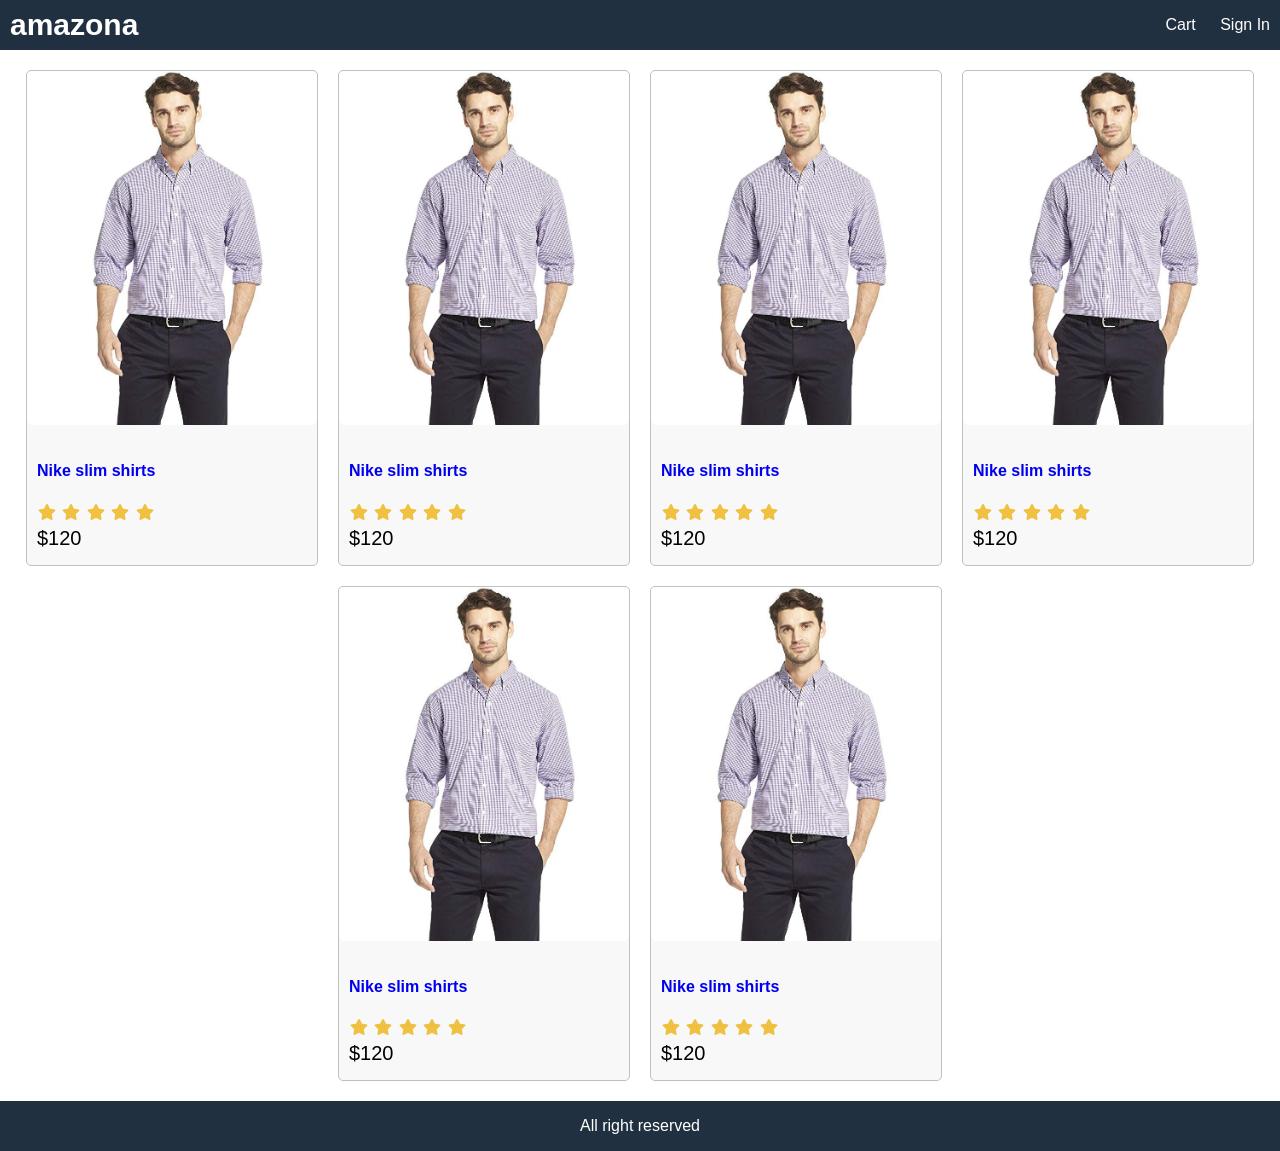
<file: template/index.html>
<!DOCTYPE html><!--set version to html 5-->
<html>
    <!--for metadata of this document-->
    <head>
        <link rel="stylesheet" href="style.css"/>
        <!--librery of css for icons-->
        <link rel="stylesheet" href="https://cdnjs.cloudflare.com/ajax/libs/font-awesome/5.15.3/css/all.min.css">  
        <title>Amazona</title> 
    </head> 
    <!--content of this document-->
    <body>

        <!--div is html element that help you to create different sections-->
        <div class="grid-container">
        
            <!--header-->
            <header class="row">
                <div>
                    <a class="brand" href="index.html">amazona</a>
                </div>
                <div>
                    <a href="cart.html">Cart</a>
                    <a href="signin.html">Sign In</a>
                </div>
            </header>

            <!--main-->
            <main>
               <div class="row center">
                 <!--create product item to display-->   
                 <div class="card">
                     <a href="product.html">
                         <!--image size should be 680px by 830px-->
                         <img class="medium" src="./images/p1.jpg" alt="product"/>
                     </a>
                    <div class="card-body">
                        <a href="product.html">
                            <h2>Nike slim shirts</h2>
                        </a>
                        <div class = "rating">
                            <span>  <i class="fa fa-star"></i> </span>
                            <span>  <i class="fa fa-star"></i> </span>
                            <span>  <i class="fa fa-star"></i> </span> 
                            <span>  <i class="fa fa-star"></i> </span>
                            <span>  <i class="fa fa-star"></i> </span>
                        </div>
                        <div class="price">$120</div>
                         
                    </div>

                </div>
                <div class="card">
                    <a href="product.html">
                        <!--image size should be 680px by 830px-->
                        <img class="medium" src="./images/p1.jpg" alt="product"/>
                    </a>
                   <div class="card-body">
                       <a href="product.html">
                           <h2>Nike slim shirts</h2>
                       </a>
                       <div class = "rating">
                           <span>  <i class="fa fa-star"></i> </span>
                           <span>  <i class="fa fa-star"></i> </span>
                           <span>  <i class="fa fa-star"></i> </span> 
                           <span>  <i class="fa fa-star"></i> </span>
                           <span>  <i class="fa fa-star"></i> </span>
                       </div>
                       <div class="price">$120</div>
                        
                   </div>

                </div>
                <div class="card">
                    <a href="product.html">
                        <!--image size should be 680px by 830px-->
                        <img class="medium" src="./images/p1.jpg" alt="product"/>
                    </a>
                   <div class="card-body">
                       <a href="product.html">
                           <h2>Nike slim shirts</h2>
                       </a>
                       <div class = "rating">
                           <span>  <i class="fa fa-star"></i> </span>
                           <span>  <i class="fa fa-star"></i> </span>
                           <span>  <i class="fa fa-star"></i> </span> 
                           <span>  <i class="fa fa-star"></i> </span>
                           <span>  <i class="fa fa-star"></i> </span>
                       </div>
                       <div class="price">$120</div>
                        
                   </div>

                 </div>
                 <div class="card">
                    <a href="product.html">
                        <!--image size should be 680px by 830px-->
                        <img class="medium" src="./images/p1.jpg" alt="product"/>
                    </a>
                   <div class="card-body">
                       <a href="product.html">
                           <h2>Nike slim shirts</h2>
                       </a>
                       <div class = "rating">
                           <span>  <i class="fa fa-star"></i> </span>
                           <span>  <i class="fa fa-star"></i> </span>
                           <span>  <i class="fa fa-star"></i> </span> 
                           <span>  <i class="fa fa-star"></i> </span>
                           <span>  <i class="fa fa-star"></i> </span>
                       </div>
                       <div class="price">$120</div>
                        
                   </div>

                 </div>
                 <div class="card">
                    <a href="product.html">
                        <!--image size should be 680px by 830px-->
                        <img class="medium" src="./images/p1.jpg" alt="product"/>
                    </a>
                   <div class="card-body">
                       <a href="product.html">
                           <h2>Nike slim shirts</h2>
                       </a>
                       <div class = "rating">
                           <span>  <i class="fa fa-star"></i> </span>
                           <span>  <i class="fa fa-star"></i> </span>
                           <span>  <i class="fa fa-star"></i> </span> 
                           <span>  <i class="fa fa-star"></i> </span>
                           <span>  <i class="fa fa-star"></i> </span>
                       </div>
                       <div class="price">$120</div>
                        
                   </div>

                </div>
                <div class="card">
                    <a href="product.html">
                        <!--image size should be 680px by 830px-->
                        <img class="medium" src="./images/p1.jpg" alt="product"/>
                    </a>
                   <div class="card-body">
                       <a href="product.html">
                           <h2>Nike slim shirts</h2>
                       </a>
                       <div class = "rating">
                           <span>  <i class="fa fa-star"></i> </span>
                           <span>  <i class="fa fa-star"></i> </span>
                           <span>  <i class="fa fa-star"></i> </span> 
                           <span>  <i class="fa fa-star"></i> </span>
                           <span>  <i class="fa fa-star"></i> </span>
                       </div>
                       <div class="price">$120</div>
                        
                   </div>

                </div>

               </div>
            </main>

            <!--footer-->
            <footer class="row center">All right reserved</footer>

        </div>

    </body> 
</html>
</file>
<file: template/style.css>
html{
    font-size: 62.5%; /* 16px(default font size for browser) X 62.5% = 10px = 1rem */
    box-sizing: border-box ;
}

body{
    margin:0;
    height: 100vh;
    font-size:1.6rem ;
    font-family: Helvetica, Arial, sans-serif;


}

/*layout*/
.grid-container{
    display: grid; /*grid is new layout system for css which is responsive and flexible*/
    grid-template-areas:
     'header'
     'main'
     'footer';
     grid-template-columns: 1fr;
     grid-template-rows:5rem 1fr 5rem;
     height: 100%;
}
header{
    grid-area: header;
    background-color: #203040;
}
main{
    grid-area: main;
    padding: 1rem;
}
footer{
    grid-area: footer;
    background-color: #203040;
    color:#ffffff
}

/*common*/
a{
    text-decoration: none;

}
a:hover{
    color:#ff8000;
}

h1{
    font-size: 1.8rem;
    padding: 1rem 0;
}
h2{
    font-size: 1.6rem;
    padding: 1rem 0;
}


/*header*/
header a{
    color:#ffffff;
    padding: 1rem;

}
a.brand{
    color:#ffffff;
    font-size:3rem ;
    font-weight: bold;
}

/*row we use to make elements placed next to each other*/
.row{
    display:flex; /*use flex*/
    flex-wrap: wrap;/*if there is no enough space set item to seprate line*/
    justify-content: space-between;
    align-items: center;
}

/*footer*/
/*elments next to each other and center aligned*/
.row.center{
    justify-content: center;
}

/*image*/
img{
    border-radius: 0.5rem;
}
img.medium{
    max-width: 29rem;
    width: 100%;
}

/*card*/
.card{
    border:0.1rem #c0c0c0 solid ;
    background-color:#f8f8f8;
    border-radius: 0.5rem;
    margin:1rem;
}
.card-body{
    padding: 1rem;
}
.card-body>*{
    margin-bottom: 0.5rem;
}

.price{
    font-size: 2rem;
}

/*rating*/
.rating span{
    color: #f0c040;
    margin: 0.1rem;
}
</file>
